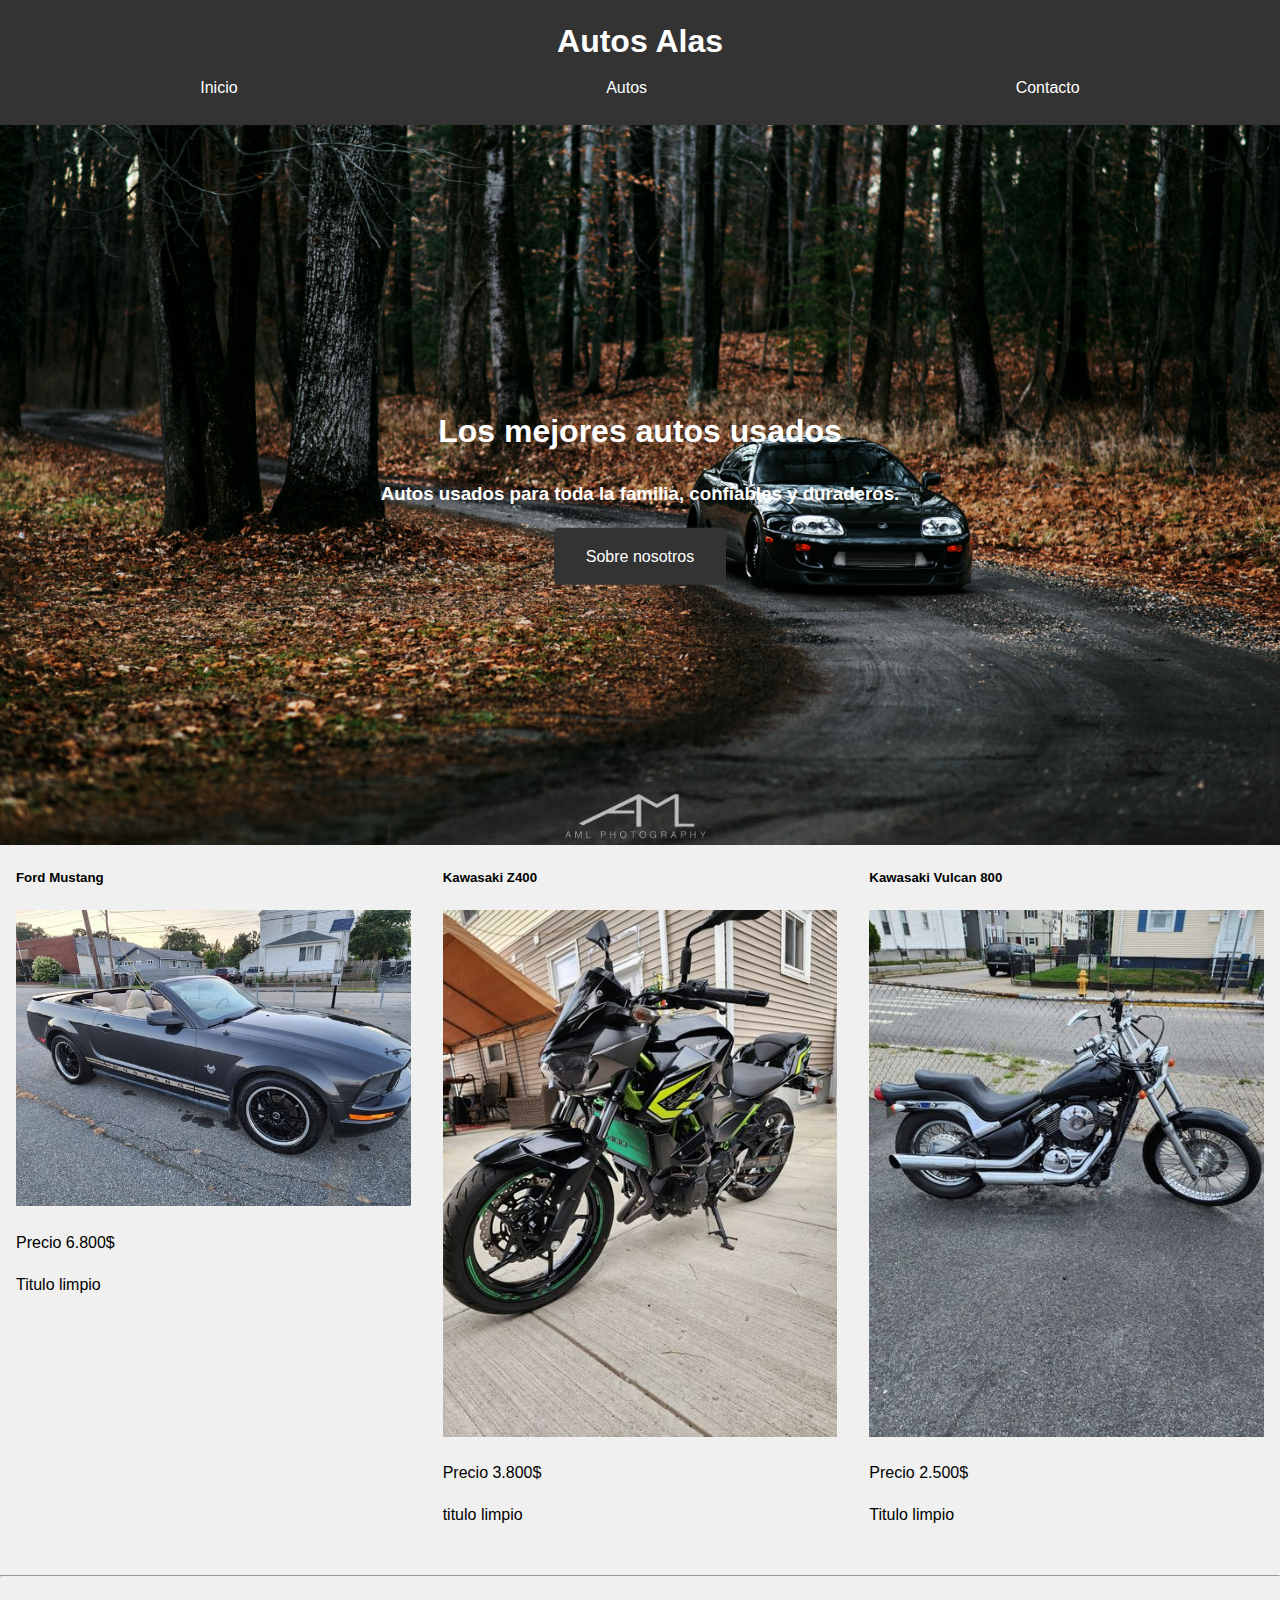
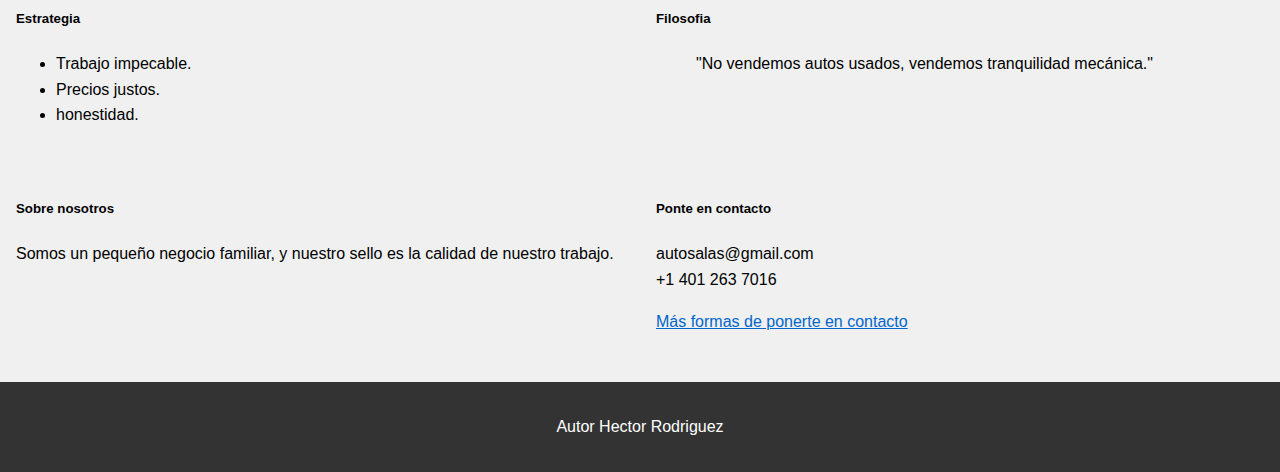
<file: index.html>
<!DOCTYPE html>
<html>

<head>
  <title>Autos Alas</title>
  <link rel="stylesheet" href="style.css">
</head>

<body>

  <header>
    <h1>Autos Alas</h1>
    <nav>
      <a href="index.html">Inicio</a>
      <a href="/autos/autos.html">Autos</a> 
      <a href="/contacto/contacto.html">Contacto</a>
    </nav>
  </header>

  <main>

    <section class="hero">
      <img src="city_classic_car_wheel_photography_coast_amazing_nice-886932.jpeg" alt="Imagen de fondo">

      <div class="content">
        <h1>Los mejores autos usados</h1>

        <h3>Autos usados para toda la familia, confiables y duraderos.</h3>

        <a href="#nosotros" class="button">Sobre nosotros</a>
      </div>
    </section>

    <div class="columns">
    
      <div class="column">
        <h5>Ford Mustang</h5>

        <img src="366225253_239163979092579_8517692834306470102_n.jpg" alt="Ford Mustang">

        <p>Precio 6.800$</p>
        <p>Titulo  limpio</p>
      </div>

      <div class="column">
        <h5>Kawasaki Z400</h5>
        
        <img src="359424922_221219254220385_3136677147841053804_n.jpg" alt="Kawasaki Z400">

        <p>Precio 3.800$</p>
        <p>titulo limpio</p>
      </div>

      <div class="column">
        <h5>Kawasaki Vulcan 800</h5>

        <img src="358696716_221219140887063_5119253972193098043_n.jpg" alt="Kawasaki Vulcan 800">
        
        <p>Precio 2.500$</p>
        <p>Titulo limpio</p>
      </div>

    </div>

    <hr>

    <div class="columns">

      <div class="column">
        <h5>Estrategia</h5>

        <ul>
          <li>Trabajo impecable.</li>
          <li>Precios justos.</li>
          <li>honestidad.</li>
        </ul>
      </div>

      <div class="column">
        <h5>Filosofia</h5>

        <blockquote>
          <p>"No vendemos autos usados, vendemos tranquilidad mecánica."</p>
        </blockquote>
        
      </div>

    </div>

    <section class="light-bg">

      <div class="columns">

        <div class="column">
          <h5 id="nosotros">Sobre nosotros</h5>
          
          <p>Somos un pequeño negocio familiar, y nuestro sello es la calidad de nuestro trabajo.</p>
          
          
        </div>

        <div class="column">
          <h5>Ponte en contacto</h5>
          
          <p>
            autosalas@gmail.com<br>
            +1 401 263 7016
          </p>
          
          <p><a href="/branch/contacto/contacto.html">Más formas de ponerte en contacto</a></p>
        </div>

      </div>

    </section>

  </main>
  
  <footer>
    <p>Autor Hector Rodriguez</p>
  </footer>

</body>
<script src="javascript.js"></script>
</html>
</file>
<file: style.css>
/* Estilos generales */

body {
  font-family: Arial, sans-serif;
  font-size: 16px;
  line-height: 1.6;
  padding: 0;
  margin: 0;
  background-color: #f0f0f0;
}

img {
  max-width: 100%;
  height: auto;
}

h1, 
h2,
h3,
h4,
h5,
h6 {
  font-weight: bold;  
}

a {
  color: #0066cc;
}


/* Header */

header {
  background-color: #333;
  color: #fff;
  padding: 1rem;
  text-align: center;
}

header h1 {
  margin: 0;
}


/* Hero */

.hero {
  position: relative;  
}

.hero img {
  display: block;
  width: 100%;
  height: auto;
}

.hero .content {
  position: absolute;
  top: 50%;
  left: 50%;
  transform: translate(-50%, -50%);
  text-align: center;
  color: #fff;
}


/* Columnas */

.columns {
  display: flex;
  margin-bottom: 2rem;
  flex-wrap: wrap;
}

.column {
  flex: 1; 
  margin: 0 1rem;
}

@media (max-width: 600px) {
  .columns {
    flex-direction: column;
  }
  
  .column {
    margin: 0 0 1rem 0;
  }
}


/* Botones */

.button {
  display: inline-block;
  padding: 1rem 2rem;
  border: none;
  border-radius: 5px;
  color: #fff;
  background-color: #333;
  text-decoration: none;
  animation: spin 1s linear infinite;
  
}


/* Barras laterales */

aside {
  padding: 1rem;
  background-color: #373636;
  border-radius: 5px;
}

/* Pie de página */ 

footer {
  background-color: #333;
  color: #fff;
  padding: 2rem;
  text-align: center; 
}

footer p {
  margin: 0;
}

/* Navegación */

nav {
  display: flex;
  justify-content: space-around;
  flex-wrap: wrap;
}

nav a {
  color: white;
  text-decoration: none;
  padding: 0.5rem 1rem;
}

@media (max-width: 600px) {
  nav {
    flex-direction: column;
  }
  
  nav a {
    display: flex;
    text-align: center;
  }
}

.content {
  width: 90%; 
  max-width: 960px;
}
</file>
